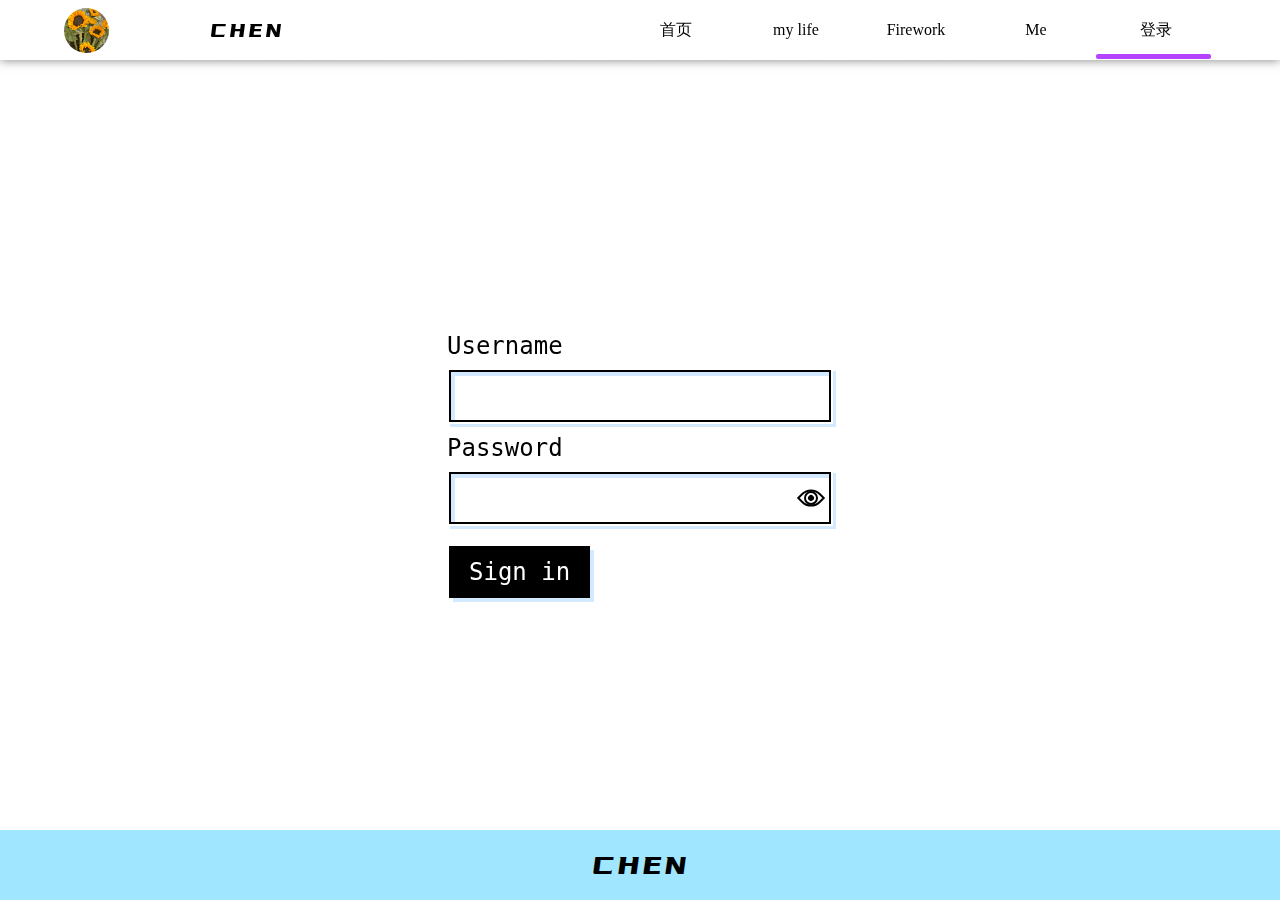
<file: Login.html>
<!DOCTYPE html>
<html lang="en">

<head>
    <meta charset="UTF-8">
    <meta http-equiv="X-UA-Compatible" content="IE=edge">
    <meta name="viewport" content="width=device-width, initial-scale=1.0">
    <title>登录</title>
    <link rel="stylesheet" href="./css/nav.css">
    <link rel="stylesheet" href="./css/all.css">
    <link rel="stylesheet" href="./css/css.css">
    <style>
        body .shell-main-nav ul .nav-box {
            left: 480px;
        }
        :root {
            --bgColor: white;
            --inputColor: black;
            --outlineColor: rgb(141, 228, 41);
        }

        * {
            box-sizing: border-box;
        }

        body {
            background: var(--bgColor);
        }

        body.show-password {
            --bgColor: rgba(0, 0, 0, 0.9);
            --inputColor: white;
            --outlineColor: rgb(151, 247, 218);
        }

        form {
            transform: translate3d(0, 0, 0);
            padding: 10px;
        }

        form>*+* {
            margin-top: 10px;
        }

        .form-item>*+* {
            margin-top: 0.5rem;
        }

        label,
        input,
        button {
            font-size: 1.5rem;
            font-family: monospace;
            color: var(--inputColor);
        }

        label:focus,
        input:focus,
        button:focus {
            outline: 3px solid var(--outlineColor);
            outline-offset: 2px;
        }

        label::-moz-focus-inner,
        input::-moz-focus-inner,
        button::-moz-focus-inner {
            border: none;
        }

        label[id=password],
        input[id=password],
        button[id=password] {
            color: black;
        }

        button {
            border: none;
        }

        [id=submit] {
            cursor: pointer;
            margin: 20px 0 0 2px;
            padding: 0.75rem 1.25rem;
            color: var(--bgColor);
            background-color: var(--inputColor);
            box-shadow: 4px 4px 0 rgba(30, 144, 255, 0.2);
        }

        [id=submit]:active {
            transform: translateY(1px);
        }

        .input-wrapper {
            position: relative;
        }

        input {
            padding: 0.75rem 4rem 0.75rem 0.75rem;
            width: 100%;
            border: 2px solid transparent;
            border-radius: 0;
            background-color: transparent;
            box-shadow: inset 0 0 0 2px black, inset 6px 6px 0 rgba(30, 144, 255, 0.2), 3px 3px 0 rgba(30, 144, 255, 0.2);
            -webkit-appearance: none;
        }

        input:focus {
            outline-offset: 1px;
        }

        .show-password input {
            box-shadow: inset 0 0 0 2px black;
            border: 2px dashed white;
        }

        .show-password input:focus {
            outline: none;
            border-color: rgb(151, 247, 218);
        }

        [id=eyeball] {
            --size: 1.25rem;
            display: flex;
            align-items: center;
            justify-content: center;
            cursor: pointer;
            outline: none;
            position: absolute;
            top: 50%;
            right: 0.75rem;
            border: none;
            background-color: transparent;
            transform: translateY(-50%);
        }

        [id=eyeball]:active {
            transform: translateY(calc(-50% + 1px));
        }

        .eye {
            width: var(--size);
            height: var(--size);
            border: 2px solid var(--inputColor);
            border-radius: calc(var(--size) / 1.5) 0;
            transform: rotate(45deg);
        }

        .eye:before,
        .eye:after {
            content: "";
            position: absolute;
            top: 0;
            right: 0;
            bottom: 0;
            left: 0;
            margin: auto;
            border-radius: 100%;
        }

        .eye:before {
            width: 35%;
            height: 35%;
            background-color: var(--inputColor);
        }

        .eye:after {
            width: 65%;
            height: 65%;
            border: 2px solid var(--inputColor);
            border-radius: 100%;
        }

        [id=beam] {
            position: absolute;
            top: 50%;
            right: 1.75rem;
            -webkit-clip-path: polygon(100% 50%, 100% 50%, 0 0, 0 100%);
            clip-path: polygon(100% 50%, 100% 50%, 0 0, 0 100%);
            width: 100vw;
            height: 25vw;
            z-index: 1;
            mix-blend-mode: multiply;
            transition: transform 200ms ease-out;
            transform-origin: 100% 50%;
            transform: translateY(-50%) rotate(var(--beamDegrees, 0));
            pointer-events: none;
        }

        .show-password [id=beam] {
            background:rgb(151, 247, 218);
        }
        body .shell-main-footer{
            position: absolute;
            bottom: 100px;
        }
        body .shell{
            height: 100vh;
            position: relative
        }
        body .shell-main-footer{
            height: 70px;
        }
    </style>
</head>

<body>
    <div class="shell">
        <div class="shell-main">
            <div class="shell-main-nav">
                <div class="logo">
                    <img src="./image/logo.jpg" alt="">
                    <span>CHEN</span>
                </div>
                <ul>
                    <li><a href="./index.html">首页</a></li>
                    <li><a href="./Template.html">my life</a></li>
                    <li><a href="./make.html">Firework</a></li>
                    <li><a href="./painter.html">Me</a></li>
                    <li><a href="./Login.html">登录</a></li>
                    <div class="nav-box"></div>
                </ul>
            </div>
        </div>
        <form onsubmit="return false">
            <div class="form-item">
                <label>Username</label>
                <div class="input-wrapper">
                    <input type="text" id="username" autocomplete="off" autocorrect="off" autocapitalize="off"
                        spellcheck="false" data-lpignore="true" />
                </div>
            </div>
            <div class="form-item">
                <label>Password</label>
                <div class="input-wrapper">
                    <input type="password" id="password" autocomplete="off" autocorrect="off" autocapitalize="off"
                        spellcheck="false" data-lpignore="true" />
                    <button type="button" id="eyeball">
                        <div class="eye"></div>
                    </button>
                    <div id="beam"></div>
                </div>
            </div>
            <button id="submit">Sign in</button>
        </form>
        <div class="shell-main-footer">
            <span>CHEN</span>
        </div>
    </div>
    <script>
        const root = document.documentElement;
        const eye = document.getElementById('eyeball');
        const beam = document.getElementById('beam');
        const passwordInput = document.getElementById('password');
        const footer = document.querySelector('.shell-main-footer')

        root.addEventListener('mousemove', (e) => {
            let rect = beam.getBoundingClientRect();
            let mouseX = rect.right + (rect.width / 2);
            let mouseY = rect.top + (rect.height / 2);
            let rad = Math.atan2(mouseX - e.pageX, mouseY - e.pageY);
            let degrees = (rad * (20 / Math.PI) * -1) - 350;
            root.style.setProperty('--beamDegrees', `${degrees}deg`);
        });

        eye.addEventListener('click', e => {
            e.preventDefault();
            document.body.classList.toggle('show-password');
            passwordInput.type = passwordInput.type === 'password' ? 'text' : 'password'
            passwordInput.focus();
            
        });
    </script>
</body>

</html>
</file>
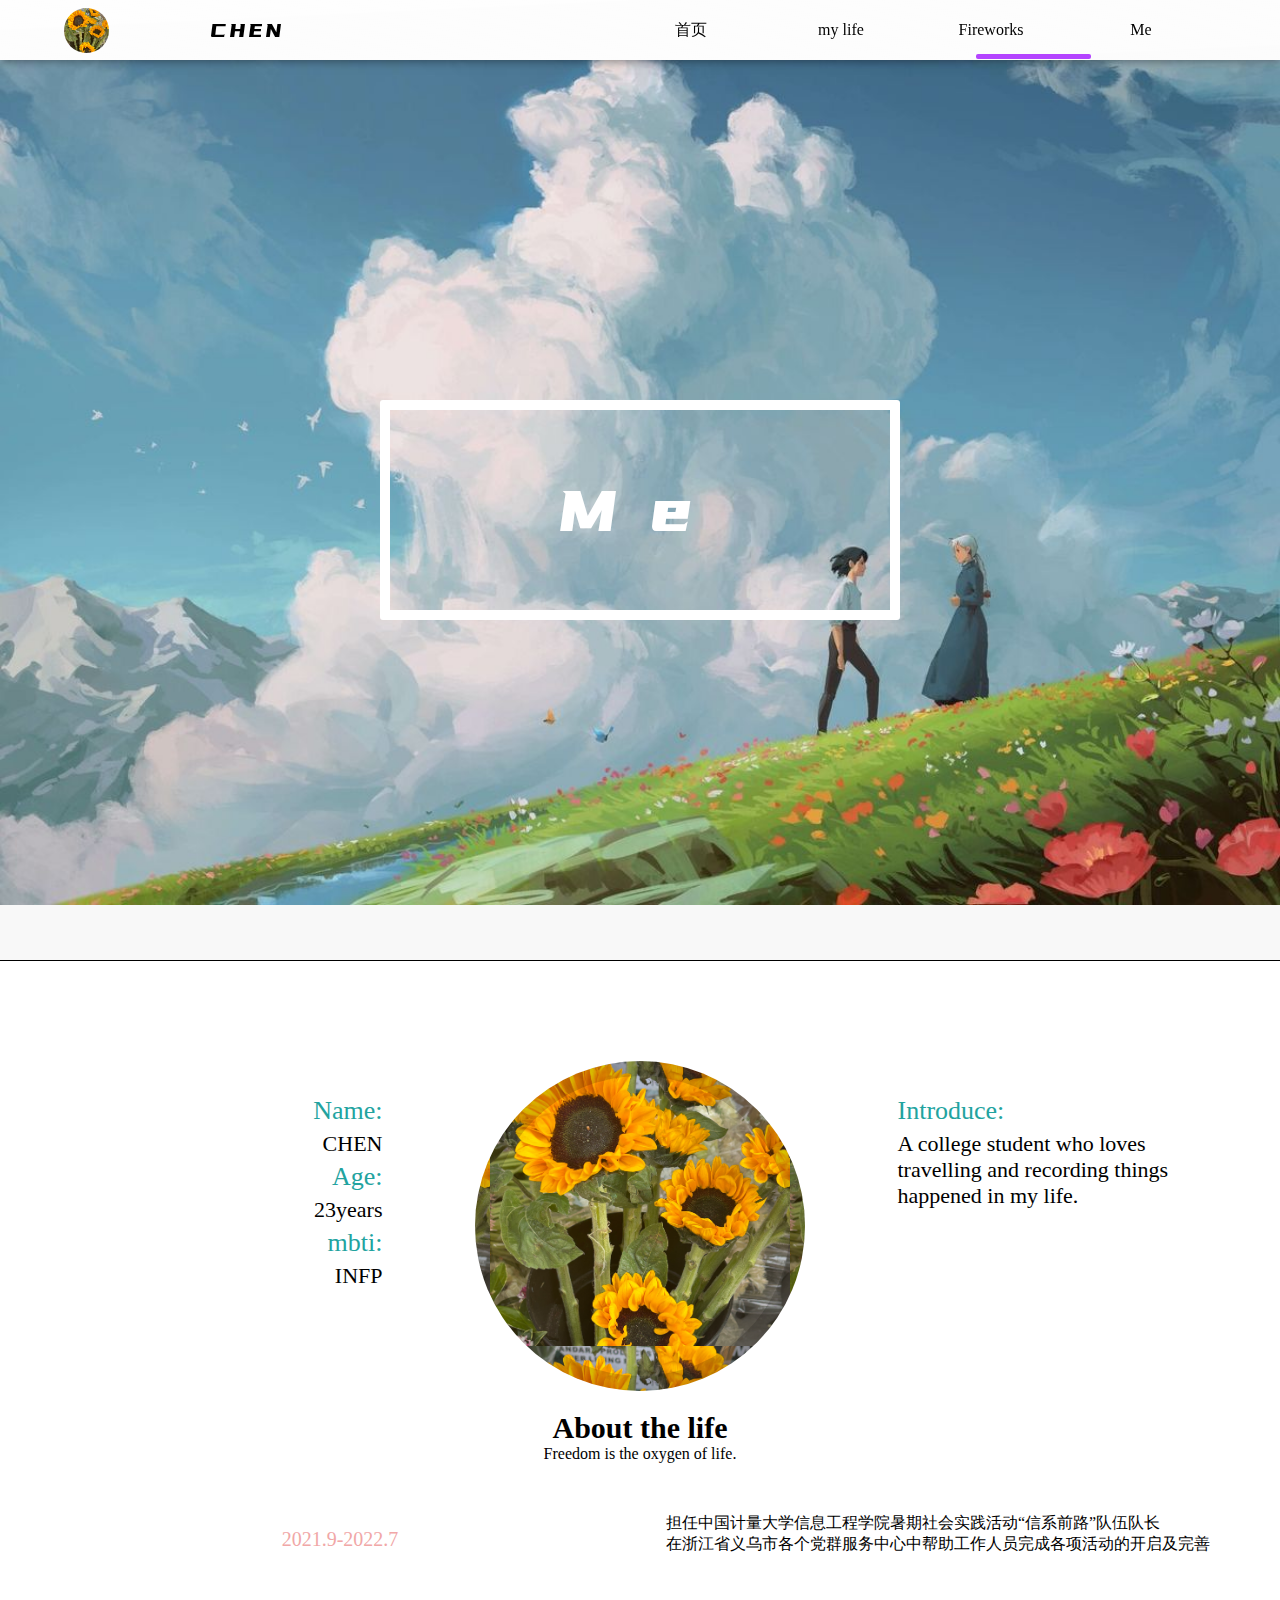
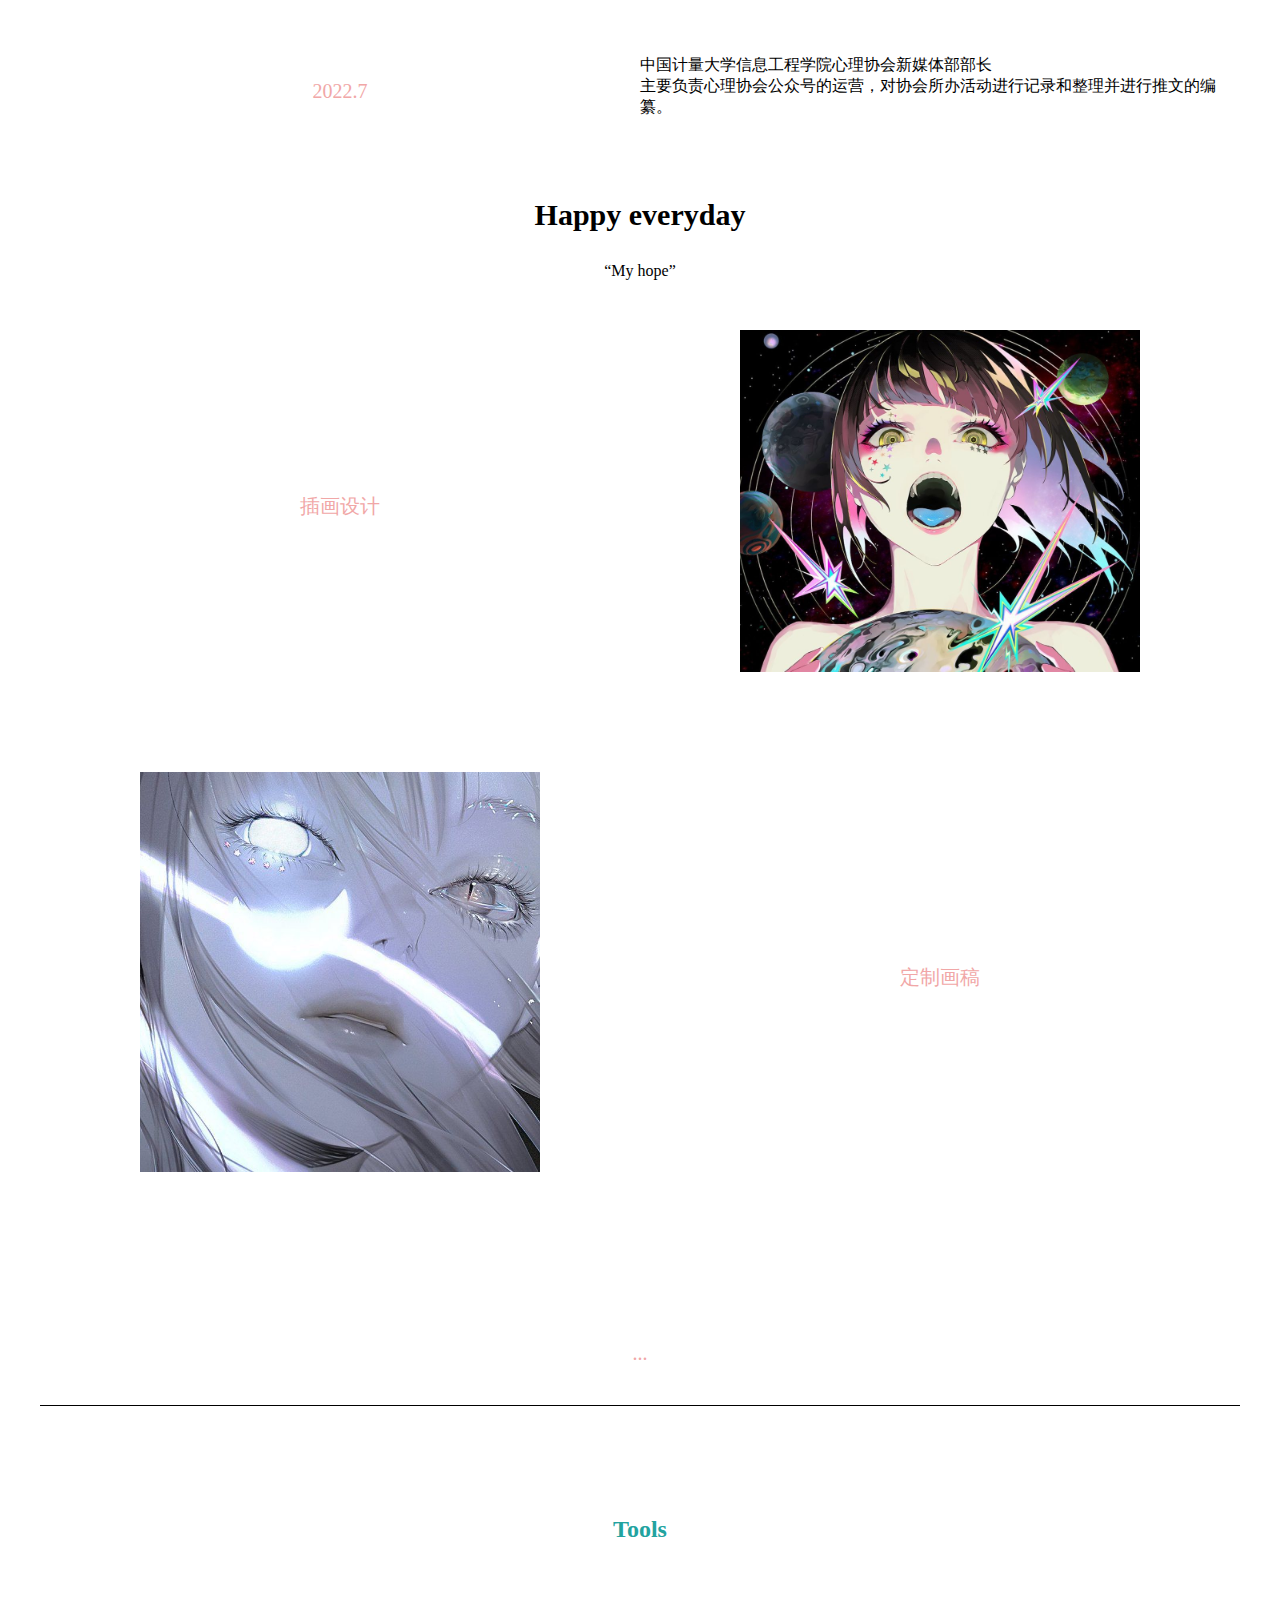
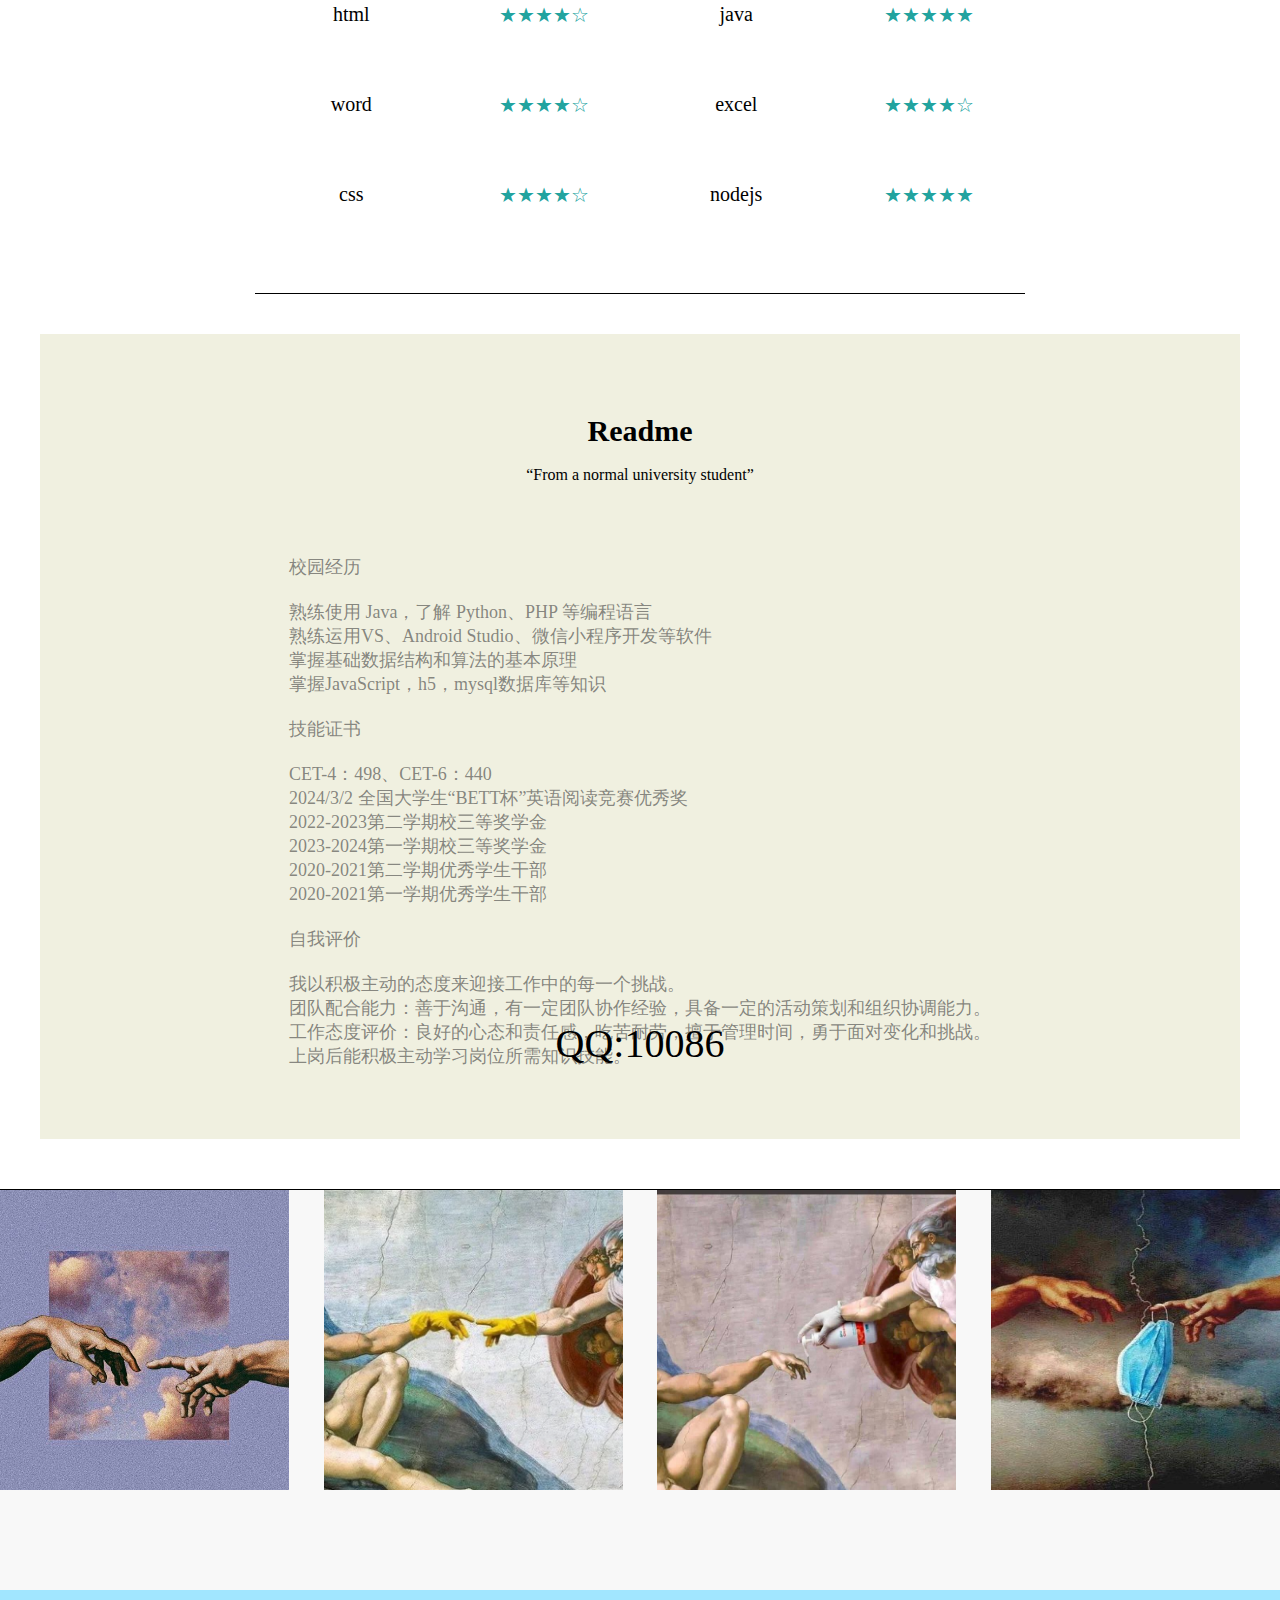
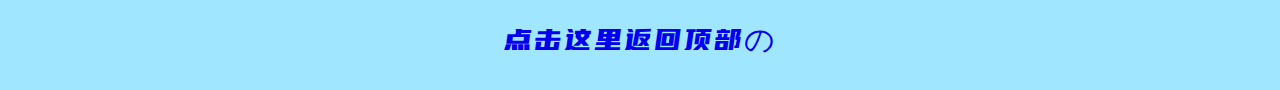
<file: painter.html>
<!DOCTYPE html>
<html lang="en">

<head>
    <meta charset="UTF-8">
    <meta http-equiv="X-UA-Compatible" content="IE=edge">
    <meta name="viewport" content="width=device-width, initial-scale=1.0">
    <title>Me</Menu></title>
    <link rel="stylesheet" href="./css/nav.css">
    <link rel="stylesheet" href="./css/all.css">
    <style>
        body .shell-main-nav ul .nav-box {
            left: 360px;
        }

        * {
            margin: 0;
            padding: 0;
        }

        body {
            background-color: rgb(248, 248, 248);
            background-repeat: no-repeat;
            background-size: contain;
        }

        body .shell-main-nav {
            margin-bottom: 0;
        }

        .main {
            position: relative;
            display: flex;
            justify-content: center;
            align-items: center;
            flex-direction: column;
            max-width: 1430px;
            overflow-x: hidden;
            transform: translateY(0px);
            background-color: #fff;
            transition: .3s;
            padding: 50px;
            border: 1px solid #000;
        }

        .img {
            position: relative;
            width: 100%;
            height: 100vh;
            overflow: hidden;
            background-image: url('./image/2.png');
            background-attachment: fixed;
            background-size: 100%;
            background-repeat: no-repeat;
        }

        .img::after {
            content: 'Me';
            width: 500px;
            height: 200px;
            border-radius: 3px;
            position: absolute;
            left: 50%;
            top: 50%;
            transform: translate(-50%, -50%);
            border: #fff 10px solid;
            color: #fff;
            letter-spacing: 30px;
            font: 100 70px 'font';
            display: flex;
            align-items: center;
            justify-content: center;

        }

        /* -------------------------------------- */

        .section-top {
            width: 100%;
            height: 300px;
            display: flex;
            justify-content: space-evenly;
            margin-top: 50px;
        }

        .section-top-middle {
            width: 300px;
            height: 300px;
            border-radius: 50%;
            background-image: url('./image/logo.jpg');
            background-size: cover;
            background-position-y: -30px;
            margin: 0 50px;
            border: 15px solid rgba(0, 0, 0, 0.151);
        }

        .section-top-left,
        .section-top-right {
            width: 300px;
            height: 300px;
            font-size: 22px;
            margin-top: 30px;
        }

        .section-top-left {
            text-align: right;
        }

        .section-top p {
            font-size: 26px;
            color: #22A39F;
            margin: 5px 0;
        }

        .section-middle,
        .section-bottom {
            display: flex;
            flex-direction: column;
            justify-content: center;
            align-items: center;
        }

        .section-bottom {
            position: relative;
        }

        .section-middle-box {
            width: 100%;
            display: flex;
            margin: 50px 0;
        }

        .section-middle-left {
            width: 600px;
            display: flex;
            flex-direction: column;
            justify-content: center;
        }

        .section-middle-left span {
            text-align: left;
            color: rgb(241, 167, 167);
            margin-top: 10px;
        }

        .section-middle-right {
            width: 600px;
            display: flex;
            justify-content: center;
        }

        .section-middle-right img {
            width: 400px;
        }

        .section-middle-left span {
            text-align: center;
            font-size: 20px;
        }

        .Skills {
            width: 100%;
            display: flex;
            flex-wrap: wrap;
            justify-content: space-evenly;
            margin: 40px 0;
        }

        .Skills li {
            width: 50%;
            display: flex;
            justify-content: space-evenly;
            margin: 20px 0;
            height: 50px;
            cursor: pointer;
        }

        .Skills li span,
        .Skills li p {
            text-align: center;
            font-size: 20px;
            display: block;
            width: 50%;
            transition: .2s;
            letter-spacing: 0px;
        }

        .Skills li p {
            color: #22A39F;
        }

        .Skills li:hover p {
            letter-spacing: 5px;
        }

        .Achievement {
            margin-top: 40px;
            width: 100%;
            display: flex;
            justify-content: space-between;
        }

        .Achievement-left {
            display: flex;
            flex-direction: column;
            width: 300px;
        }

        .Achievement-left h2 {
            font-size: 18px;
            margin-bottom: 20px;
        }

        .Achievement-left span {
            font-size: 10px;
        }

        .Achievement-right {
            display: flex;
            justify-content: space-evenly;
            flex-wrap: wrap;
            width: 450px;
        }

        .Achievement-right img {
            width: 200px;
            margin-left: 20px;
            margin-bottom: 20px;
            transition: .3s;
        }

        .Achievement-right img:hover {
            transform: scale(1.1);
        }

        article {
            display: flex;
            justify-content: center;
        }

        aside {
            width: 100%;
            position: relative;
            left: 50%;
            transform: translate(-50%);
            display: flex;
            flex-direction: column;
            align-items: center;
            background-color: rgb(240, 240, 224);
            padding: 50px 0;
        }
        .bottom{
            width: 1300px;
            display: flex;
            justify-content: space-between;
            position: relative;
        }
        .bottom::after{
            content: 'QQ:10086';
            position: absolute;
            top: -170px;
            width: 100%;
            text-align: center;
            font: 300 40px '';
        }
        .bottom img{
            width: 23%;
            height: 300px;
        }
    </style>
</head>

<body>
    <div class="shell">
        <div class="shell-main">
            <div class="shell-main-nav">
                <div class="logo">
                    <img src="./image/logo.jpg" alt="">
                    <span>CHEN</span>
                </div>
                <ul>
                    <li><a href="./index.html">首页</a></li>
                    <li><a href="./Template.html">my life</a></li>
                    <li><a href="./make.html">Fireworks</a></li>
                    <li><a href="./painter.html">Me</a></li>
                    <!-- <li><a href="./Login.html">登录</a></li> -->
                    <div class="nav-box"></div>
                </ul>
            </div>
            <div class="img"></div>
            <div class="main">
                <section>
                    <div class="section-top">
                        <div class="section-top-left">
                            <p> Name:<br /></p>
                            CHEN <br />
                            <p>Age:<br /></p>
                            23years<br />
                            <p>mbti:<br /></p>
                            INFP<br />

                        </div>
                        <div class="section-top-middle">

                        </div>
                        <div class="section-top-right">
                            <p>Introduce:</p>
                            A college student who loves travelling and recording things happened in my life.

                        </div>
                    </div>
                  <div class="section-middle">
                        <h2 style="font-size: 30px; margin-top: 50px;">About the life </h2>
                        <span>Freedom is the oxygen of life.</span>
                        <div class="section-middle-box">
                            <div class="section-middle-left">
                                <span>2021.9-2022.7</span>
                            </div>
                            <div class="section-middle-right">
                                <span>担任中国计量大学信息工程学院暑期社会实践活动“信系前路”队伍队长<br>
                                    在浙江省义乌市各个党群服务中心中帮助工作人员完成各项活动的开启及完善 </span>
                            </div>
                        </div>

                        <div class="section-middle-box">
                            <div class="section-middle-left">
                                <span>2022.7</span>
                            </div>
                            <div class="section-middle-right">
                                <span>中国计量大学信息工程学院心理协会新媒体部部长 
<br>主要负责心理协会公众号的运营，对协会所办活动进行记录和整理并进行推文的编纂。</span>
                            </div>
                        </div>

                        

                        <h2 style="font-size: 30px; margin: 30px 0;">Happy everyday</h2>
                        <span>“My hope”</span>

                        <div class="section-middle-box">
                            <div class="section-middle-left">
                                <span>插画设计</span>
                            </div>
                            <div class="section-middle-right">
                                <img src="./image/2 (10).png" alt="">
                            </div>
                        </div>

                        <div class="section-middle-box">
                            <div class="section-middle-right">
                                <img src="./image/2 (1).png" alt="">
                            </div>
                            <div class="section-middle-left">
                                <span>定制画稿</span>
                            </div>

                        </div>

                        <h2 style="font-size: 30px; margin: 30px 0;"></h2>

                        <div class="section-middle-box" style="border-bottom:solid 1px #000; padding-bottom: 40px;">
                            <div class="section-middle-left" style="width: 100%;">
                                <span>...
                                </span>
                            </div>
                        </div>
                    </div>

                </section>
                <article>
                  <div class="section-bottom">

                        <h2 style="margin-top: 60px; color: #22A39F">Tools</h2>
                        <ul class="Skills" style="border-bottom:solid 1px #000; padding-bottom: 40px;">
                            <li><span>html</span>
                                <p>★★★★☆</p>
                            </li>
                            <li><span>java</span>
                                <p>★★★★★</p>
                            </li>
                            <li><span>word</span>
                                <p>★★★★☆</p>
                            </li>
                            <li><span>excel</span>
                                <p>★★★★☆</p>
                            </li>
                            <li><span>css</span>
                                <p>★★★★☆</p>
                            </li>
                            <li><span>nodejs</span>
                                <p>★★★★★</p>
                            </li>
                        </ul>

                    </div>
                </article>
                <aside>
                    <h2 style="font-size: 30px; margin-top: 30px;">Readme</h2><br />
                    <span>“From a normal university student”</span>
                    <p style="margin-top: 50px;font-size: 18px; color: #37373796;">
                        <br> 校园经历 <br>

                        <br> 熟练使用 Java，了解 Python、PHP 等编程语言
                        <br> 熟练运用VS、Android Studio、微信小程序开发等软件
                        <br> 掌握基础数据结构和算法的基本原理
                        <br> 掌握JavaScript，h5，mysql数据库等知识 <br>

                        <br> 技能证书<br>
						
                        <br> CET-4：498、CET-6：440
                        <br>2024/3/2 全国大学生“BETT杯”英语阅读竞赛优秀奖                                            
                        <br> 2022-2023第二学期校三等奖学金
                        <br> 2023-2024第一学期校三等奖学金                       
                        <br> 2020-2021第二学期优秀学生干部
                        <br> 2020-2021第一学期优秀学生干部   <br>
                      

                        <br> 自我评价<br>
						
                        <br> 我以积极主动的态度来迎接工作中的每一个挑战。
                        <br>团队配合能力：善于沟通，有一定团队协作经验，具备一定的活动策划和组织协调能力。 
                        <br> 工作态度评价：良好的心态和责任感，吃苦耐劳，擅于管理时间，勇于面对变化和挑战。
                        <br> 上岗后能积极主动学习岗位所需知识技能。
                        <br>  <br>

                        
                    </p>
                </aside>
            </div>
            <div class="bottom">
                <img src="./image/2 (6).png" alt="">
                <img src="./image/2 (2).png" alt="">
                <img src="./image/2 (4).png" alt="">
                <img src="./image/2 (9).png" alt="">
            </div>
            <div class="shell-main-footer">
                <span><a href="javascript:scrollTo(0,0)">点击这里返回顶部の</a></span>
            </div>
        </div>

    </div>
    <script src="https://ajax.aspnetcdn.com/ajax/jquery/jquery-3.5.1.min.js"></script>
    <script>
        window.addEventListener('scroll', function () {
            let top = window.scrollY
            console.log(top)
            if (top > 200) {
                $('.main').css('transform', 'translateY(-300px)')
            } else {
                $('.main').css('transform', 'translateY(0%)')
            }
            // if (top > 650) {

            // } else {

            // }
        })
    </script>
</body>

</html>
</file>
<file: css/nav.css>
body .shell-main {
  width: 100%;
  height: auto;
  position: relative;
  transition: .2s;
  display: flex;
  flex-direction: column;
  align-items: center;
  margin-bottom: 100px;
}

body .shell-main-nav {
  width: 100%;
  height: 60px;
  position: sticky;
  z-index: 999;
  top: 0;
  box-shadow: 0 0 10px rgba(0, 0, 0, 0.5);
  margin-bottom: 18vh;
  background: linear-gradient(to right bottom, rgba(255, 255, 255, 0.8), rgba(255, 255, 255, 0.7), rgba(255, 255, 255, 0.6));
  backdrop-filter: blur(13px);
}

body .shell-main-nav .logo {
  width: 220px;
  height: 100%;
  position: absolute;
  left: 5%;
  justify-content: space-between;
  display: flex;
  align-items: center;
}

body .shell-main-nav .logo img {
  width: 45px;
  height: 45px;
  border-radius: 50%;
}

body .shell-main-nav .logo span {
  font: 100 22px 'font';
  letter-spacing: 2px;
}

body .shell-main-nav ul {
  width: 600px;
  height: 100%;
  display: flex;
  justify-content: space-evenly;
  align-items: center;
  position: absolute;
  right: 5%;
}

body .shell-main-nav ul .nav-box {
  position: absolute;
  bottom: 1px;
  left: 0;
  width: 115px;
  height: 5px;
  border-radius: 2px;
  background-color: #b444ff;
  z-index: -999;
  transition: .5s;
}

body .shell-main-nav ul li {
  width: 150px;
  text-align: center;
}

body .shell-main-nav ul li a {
  color: #000;
  display: block;
  width: 100%;
  height: 100%;
  line-height: 60px;
  text-align: center;
}
body .shell-main-nav ul li:nth-child(1):hover~.nav-box {
  left: 0px;
  background-color: red;
}
body .shell-main-nav ul li:nth-child(2):hover~.nav-box {
  left: 120px;
  background-color: red;
}

body .shell-main-nav ul li:nth-child(3):hover~.nav-box {
  left: 240px;
  background-color: #8da1f8;
}

body .shell-main-nav ul li:nth-child(4):hover~.nav-box {
  left: 360px;
  background-color: #ffb1b1;
}

body .shell-main-nav ul li:nth-child(5):hover~.nav-box {
  left: 480px;
  background-color: #7df88e;
}
/* media */
@media (max-width:768px) {
  body .shell-main-nav ul {
      transform: scale(.7);
      right: -60px;
      top: 2px;
  }
}

@media (max-width:600px) {
  body .shell-main-nav .logo {
      display: none;
  }

  body .shell-main-nav ul {
      transform: scale(.6);
      right: -130px;
  }
}
</file>
<file: css/all.css>
@charset "UTF-8";

@font-face {
  font-family: 'font';
  src: url("../font/优设标题黑_猫啃网.ttf");
}

* {
  padding: 0;
  margin: 0;
  list-style: none;
  outline: none;
  text-decoration: none;
}

body {
  display: flex;
  justify-content: center;
  align-items: center;
  background-color: #f7f7f7;
}

body .shell {
  width: 100%;
  position: relative;
  height: auto;
  display: flex;
  flex-direction: column;
  align-items: center;
}

body .shell-main-footer {
  width: 100%;
  position: relative;
  height: 100px;
  transform: translateY(100px);
  display: flex;
  justify-content: center;
  letter-spacing: 2px;
  align-items: center;
  text-align: center;
  font: 100 30px 'font';
  background-color: #a1e6ff;
  white-space: pre-wrap;
}
</file>
<file: css/css.css>
*{
    margin: 0;
    padding: 0;
    text-decoration: none;
    list-style: none;
}
.nav{
    display: flex;
    justify-content: space-around;
    align-items: center;
    position: absolute;
    top: 20px;
    left: 110px;
    width: 650px;
    height: 50px;
    background-color: rgba(255,255,255,.2);
}
.nava{
    display: block;
    width: 100px;
    height: 30px;
    line-height: 30px;
    text-align: center;
    background-color: rgba(255,255,255,.6);
    color: rgb(75, 75, 75);
    font-size:18px;
    letter-spacing: 2px;
    border-radius: 4px;
    transition: .2s;
}
.nava:hover{
    background-color: rgb(189, 189, 189);
    color: #000;
}
.top{
    width: 100%;
    height: 90px;
    background-color: white;
    display: flex;
    justify-content: center;
}
.top a{
    color: black;
}
.topbox{
    width: 90%;
    display: flex;
    flex-wrap: wrap;
    align-content: space-around;
}
.topb{
    width: 100%;
    height: 90px;
    line-height: 90px;
    display: flex;
    justify-content: space-between;
}
.topbleft a:hover{
    background-color: rgb(156, 156, 156);
}
.topbleft a{
    width: 100px;
    text-align: center;
}
.topbleft{
    position: absolute;
    display: flex;
    justify-content: space-between;
    width: 450px;
    left: 110px;
}
.topbright{
    position: absolute;
    right: 100px;
    display: flex;
    align-items: center;
    justify-content: space-around;
    width: 300px;
    height: 90px;
    line-height: 90px
}
.topbright input{
    height: 30px;
    border-radius: 10px;
    border: 1px solid #ccc;
    padding-left: 15px;
}

.topimg{
    display: flex;
    justify-content: center;
    align-items: center;
    width: 100%;
    height: 600px;
    background-color: rgb(107, 107, 107);
}
.topimg2{
    height: 300px;
}
.topimgbox{
    width: 900px;
    height: 220px;
    display: flex;
    flex-wrap: wrap;
    color: white;
    align-content: space-around;
}
.topimgbox p{
    width: 100%;
    color: rgb(192, 192, 192);
    font-size: 16px;
}
.topimgbox h1{
    font-size: 45px;
}
.topimgbottom{
    width: 100px;
    height: 40px;
    border: 2px solid #ccc;
    border-radius: 5px;
    text-align: center;
    line-height: 40px;
    margin-top: 30px;
}

/* 小图片 */
.smallbox{
    display: flex;
    justify-content: center;
    width: 100%;
    height: 280px;
    margin-top: 100px;
}
.small{
    display: flex;
    justify-content: space-around;
    width: 90%;
    height: 100%;
}
.smallimg{
    width: 200px;
    height: 250px;
    display: flex;
    flex-wrap: wrap;
    justify-content: center;
    align-content: space-between;
}
.imgbox{
    width: 200px;
    height: 200px;
    background-color: rgb(105, 105, 105);
}
.smallimg p,.smallimg h3{
    width: 100%;
    text-align: center;
}

/* 文字横幅 */
.text{
    margin-top: 50px;
    margin-bottom: 50px;
    width: 100%;
    height: 100px;
    display: flex;
    justify-content: center;
    flex-wrap: wrap;
    align-content: space-around;
}
.text h2{
    font-size: 30px;
}
.text p{
    width: 100%;
    text-align: center;
}

/* 中间内容区 */
.middle{
    position: relative;
    width: 80%;
    height: 1350px;
}
.middlebox{
    width: 80%;
    height: 400px;
    display: flex;
    justify-content: flex-start;
    justify-content: space-between;
    align-items: flex-end;
}
.span{
    position: absolute;
    left: -18px;
    writing-mode: tb-rl;
    transform: rotateX(180deg);
}
.span2{
    position: absolute;
    right: -25px;
}
.middleleft{
    width: 300px;
    height: 100%;
    background-color: rgb(97, 97, 97);
}
.middleright{
    display: flex;
    flex-wrap: wrap;
    justify-content: center;
    align-content: space-around;
    width: 500px;
    height: 100%;
}
.middleright p{
    width: 100%;
    text-align: center;
}
.middlerightboximg{
    width: 500px;
    display: flex;
    justify-content: space-between;
}
.smallimg2{
    width: 150px;
    height: 200px;
}
.imgbox2{
    width: 150px;
    height: 150px;
}
.middlerightboxbottom{
    text-align: center;
    line-height: 40px;
    width: 120px;
    height: 40px;
    border: 2px solid #ccc;
}
.middle1{
    position: absolute;
}
.middle2{
    position: absolute;
    right: 0;
    top: 440px;
}
.middle3{
    position: absolute;
    top: 880px;
}

/* 小图片集 */
.imgarr{
    width: 70%;
    height: 300px;
    display: flex;
    flex-wrap: wrap;
    justify-content: space-around;
    align-content: space-around;
    margin-bottom: 80px;
}
.arrimg{
    width: 170px;
    height: 100px;
    background-color: rgb(88, 88, 88);
}


/* 长图片 */
.bottommidle{
    width: 100%;
    height: 300px;
    display: flex;
    align-items: center;
    justify-content: center;
}
.topimg2{
    display: flex;
    justify-content: center;
}
.bml,.bmr{
    width: 450px;
    color: rgb(190, 190, 190);
}
.bml h1,.bmr h1{
    color: white;
    font-size: 46px;
}
.bmr span{
    color: white;
}

/* 下方图文 */
.tw{
    width: 80%;
    height: 450px;
    display: flex;
    flex-wrap: wrap;
    justify-content: space-around;
}
.twbox{
    display: flex;
    align-items: center;
    justify-content: space-around;
    width: 400px;
    height: 200px;
}
.twl{
    width: 150px;
    height: 200px;
    background-color: rgb(126, 126, 126);
}
.twr{
    width: 200px;
    height: 100px;
    display: flex;
    flex-wrap: wrap;
    align-items: center;
}
.twr p{
    width: 100%;
}

/* 底部条 */
.foot{
    width: 100%;
    height: 400px;
    background-color: rgb(129, 129, 129);
    margin-top: 100px;
}
</file>
